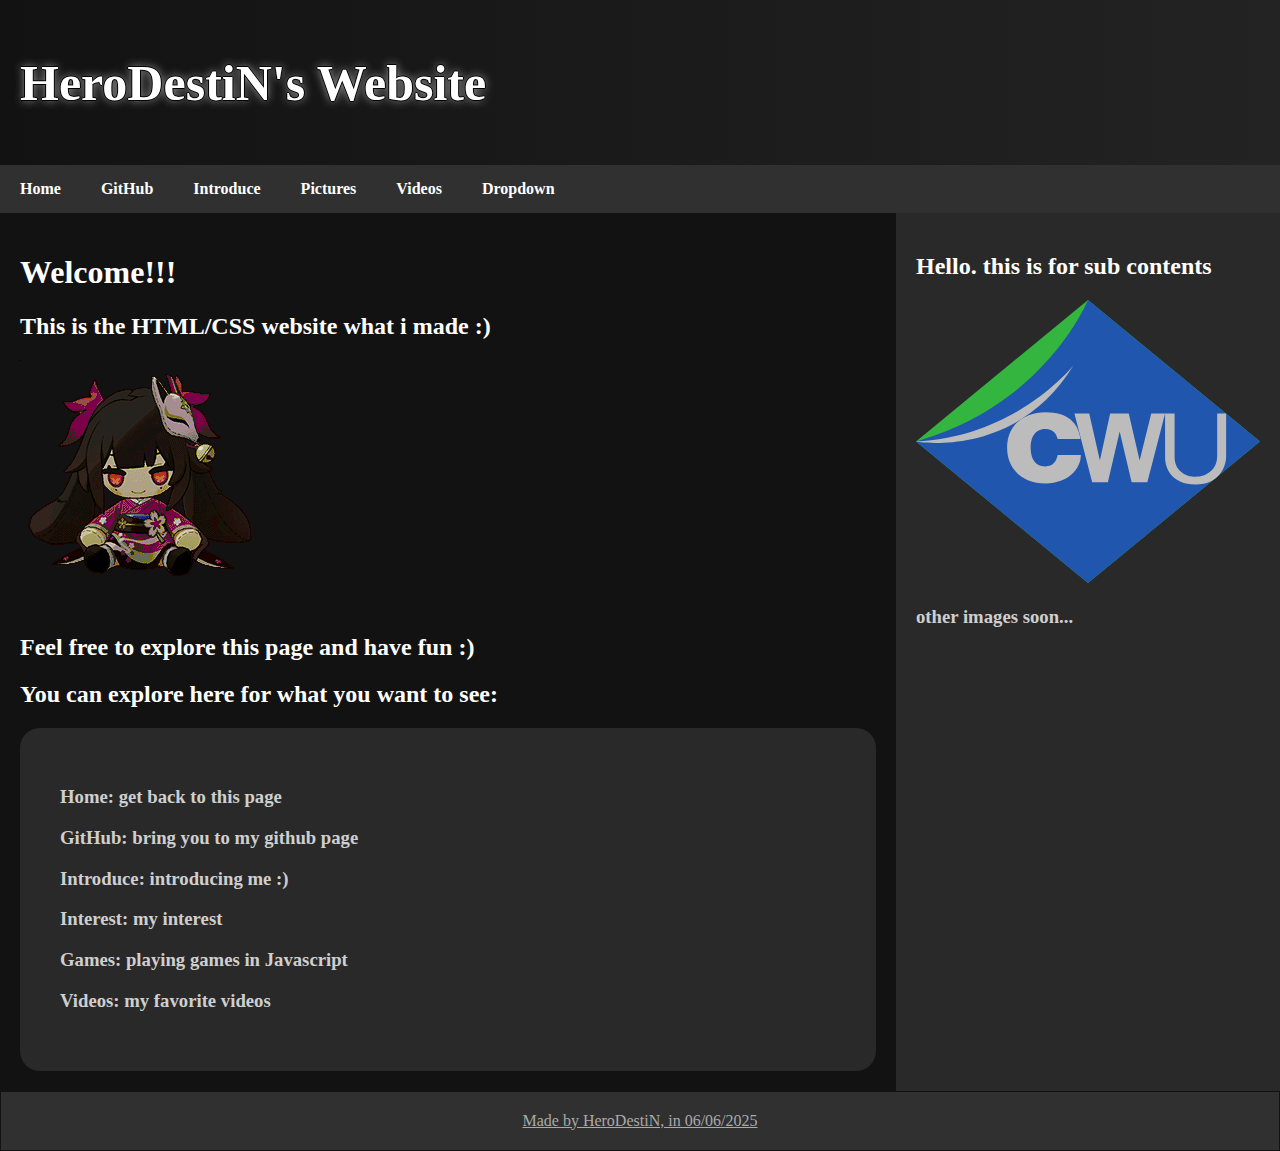
<file: index.html>
<!DOCTYPE html>
<html lang="en">
    <head>
        <meta charset="utf-8">
        <title>HeroDestiN's Website Test</title>
        <meta name="viewport" content="width=device-width, initial-scale=1.0" />
        <link rel="stylesheet" href="./css/mystyle.css">
    </head>
    <style>
      h3 {
        color: #cfcfcf;
      }
      .row {
        display: flex;
        flex-wrap: wrap;
      }
      .main {
        flex: 70%;
         background-color: #121212;
         padding: 20px;
      }
      .other {
        flex: 30%;
        background-color: #292929;
        padding: 20px;
      }
      .footer {
        flex: 100%;
        padding: 20px;
        text-align: center;
        background: #303030;
        border: 1px solid #121212;
      }
      .showbox {
        background-color: #292929;
        width: 100%;
        border-radius: 20px;
        padding: 40px;
      }
    </style>
    <body>
        <div class="header">
            <h1>HeroDestiN's Website</h1>
        </div>
        <ul>
          <li><a href="https://herodestin.github.io/25Web/">Home</a></li>
          <li><a href="https://github.com/HeroDestiN/25Web">GitHub</a></li>
          <li><a href="./html/Introduce.html">Introduce</a></li>
          <li><a href="./html/Interest.html">Pictures</a></li>
            <li class="dropdown">
              <a href="javascript:void(0)" class="dropbtn">Videos</a>
              <div class="dropdown-content">
                <a href="./html/Video1.html">Vitamins</a>
                <a href="./html/Video2.html">Helpful</a>
              </div>
            </li>
            <li class="dropdown">
              <a href="javascript:void(0)" class="dropbtn">Dropdown</a>
              <div class="dropdown-content">
                <a href="https://www.google.com/">Google</a>
                <a href="https://www.youtube.com/">Youtube</a>
                <a href="https://discord.com/">Discord</a>
              </div>
            </li>
        </ul>
        <div class="row">
          <div class="main">
            <h1>Welcome!!!</h1>
            <h2>This is the HTML/CSS website what i made :)</h2>
            <img src="./images/sparklefumo.gif" alt="WELCOME FUMO">
            <h2>Feel free to explore this page and have fun :)</h2>
            <h2>You can explore here for what you want to see:</h2>
            <div class="showbox">
              <h3>Home: get back to this page</h3>
              <h3>GitHub: bring you to my github page</h3>
              <h3>Introduce: introducing me :)</h3>
              <h3>Interest: my interest</h3>
              <h3>Games: playing games in Javascript</h3>
              <h3>Videos: my favorite videos</h3>
            </div>
          </div>
          <div class="other">
            <h2>Hello. this is for sub contents</h2>
            <img src="./images/cwu.svg" alt="Chungwoon Univ." style="width:100%">
            <h3>other images soon...</h3>
          </div>
          <div class="footer">
            <a>Made by HeroDestiN, in 06/06/2025</a>
          </div>
        </div>
    </body>
</html>
</file>
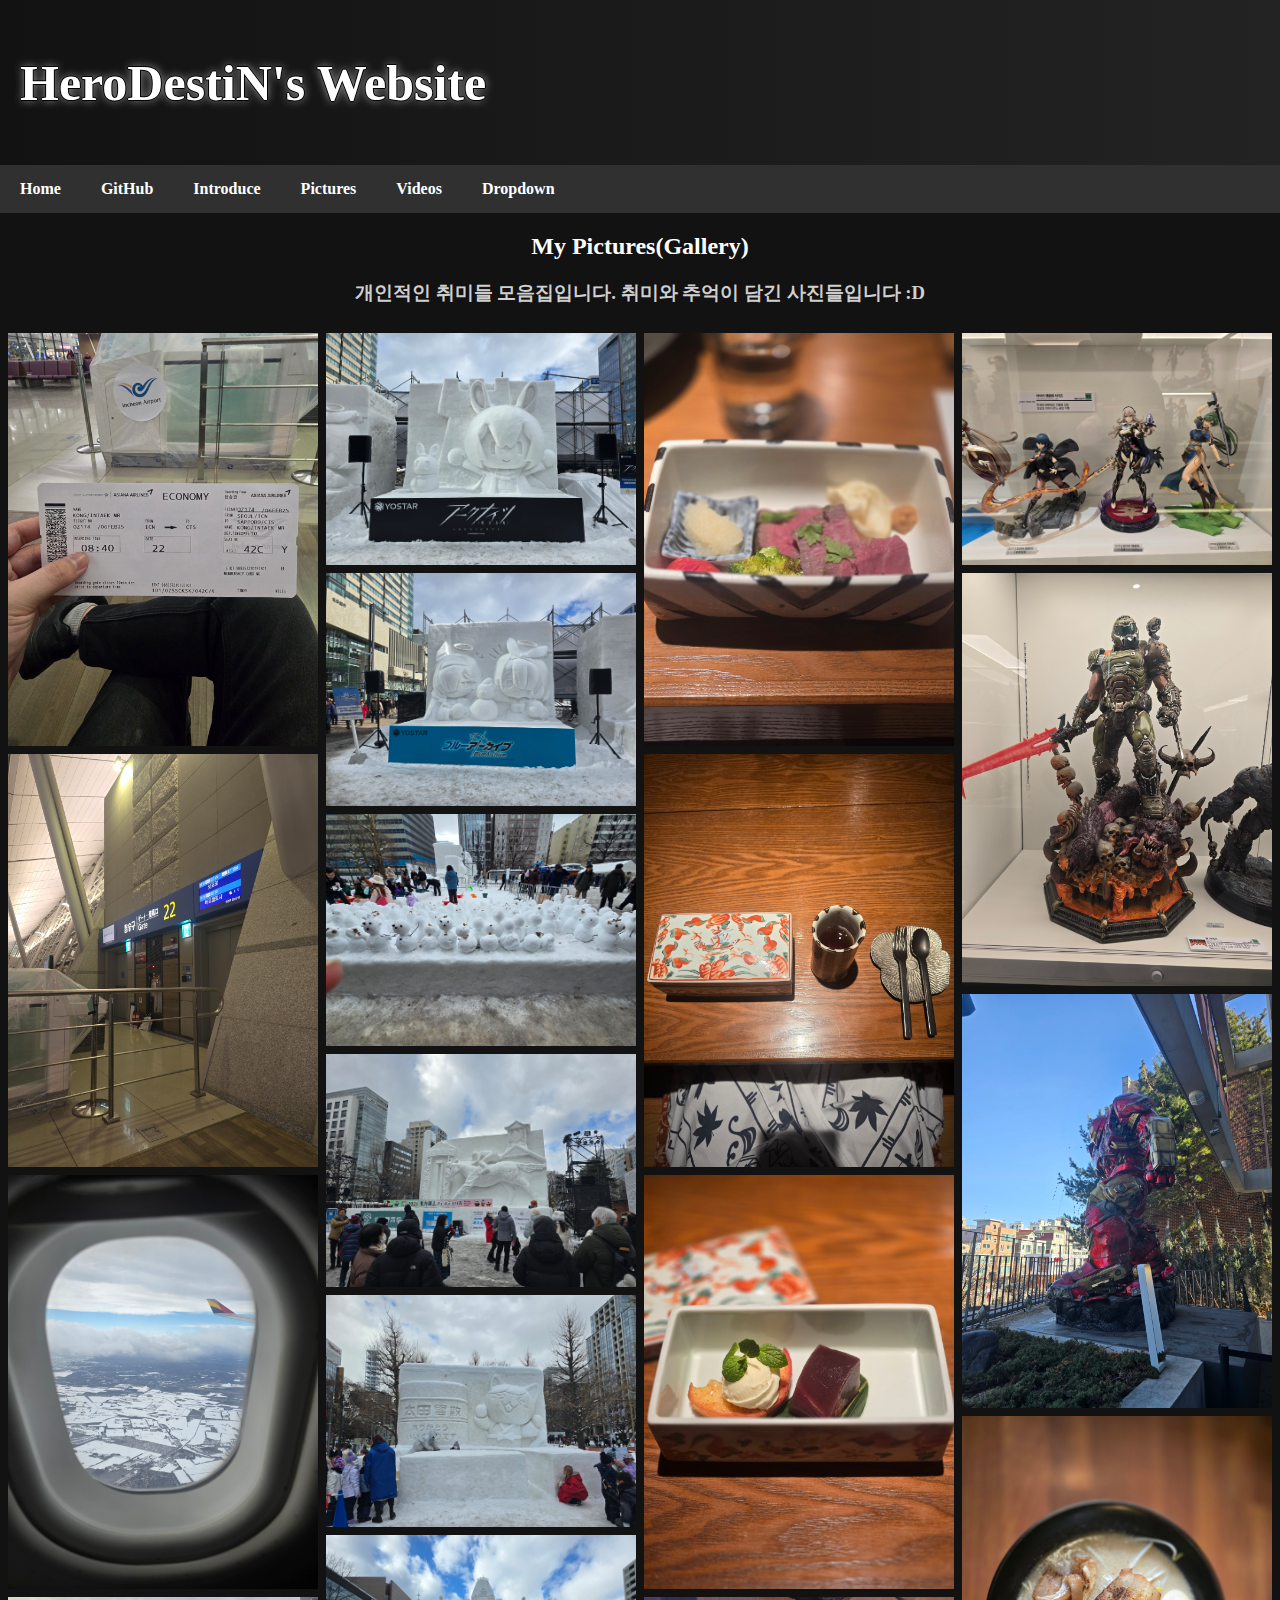
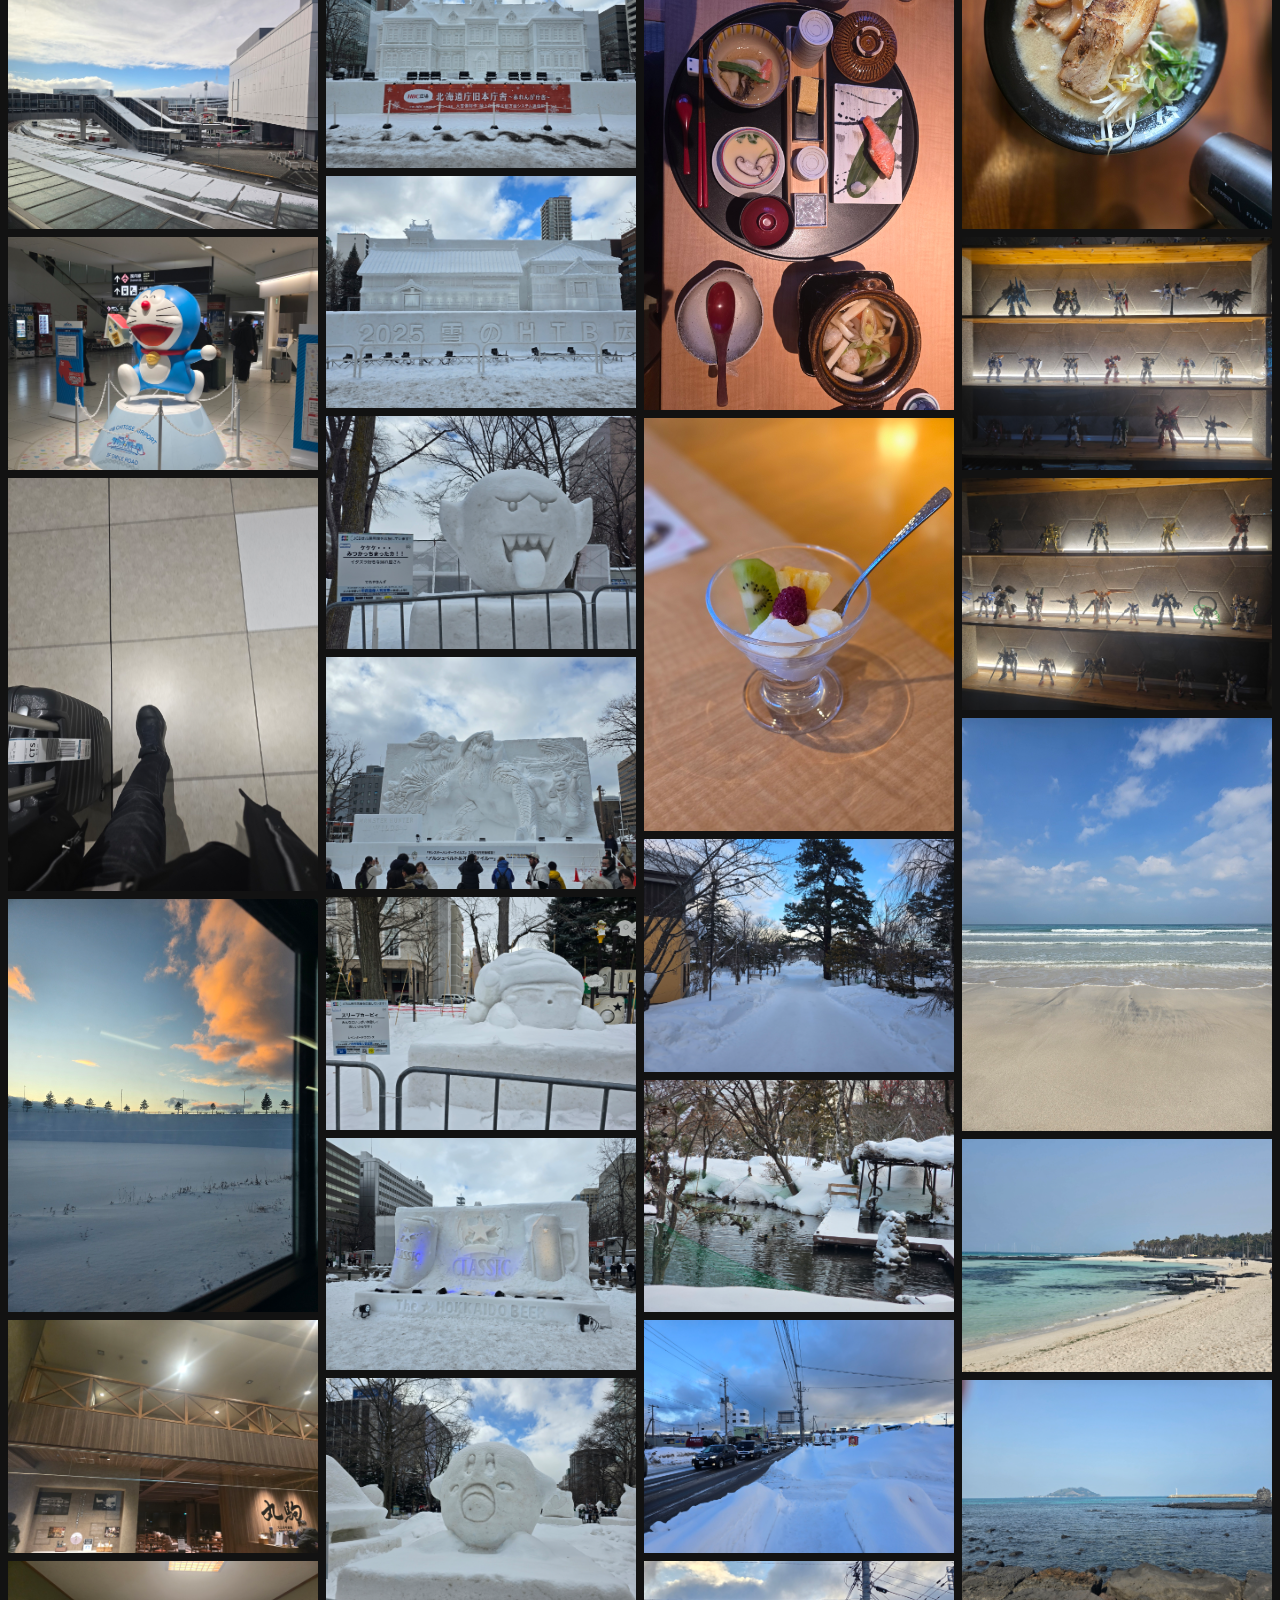
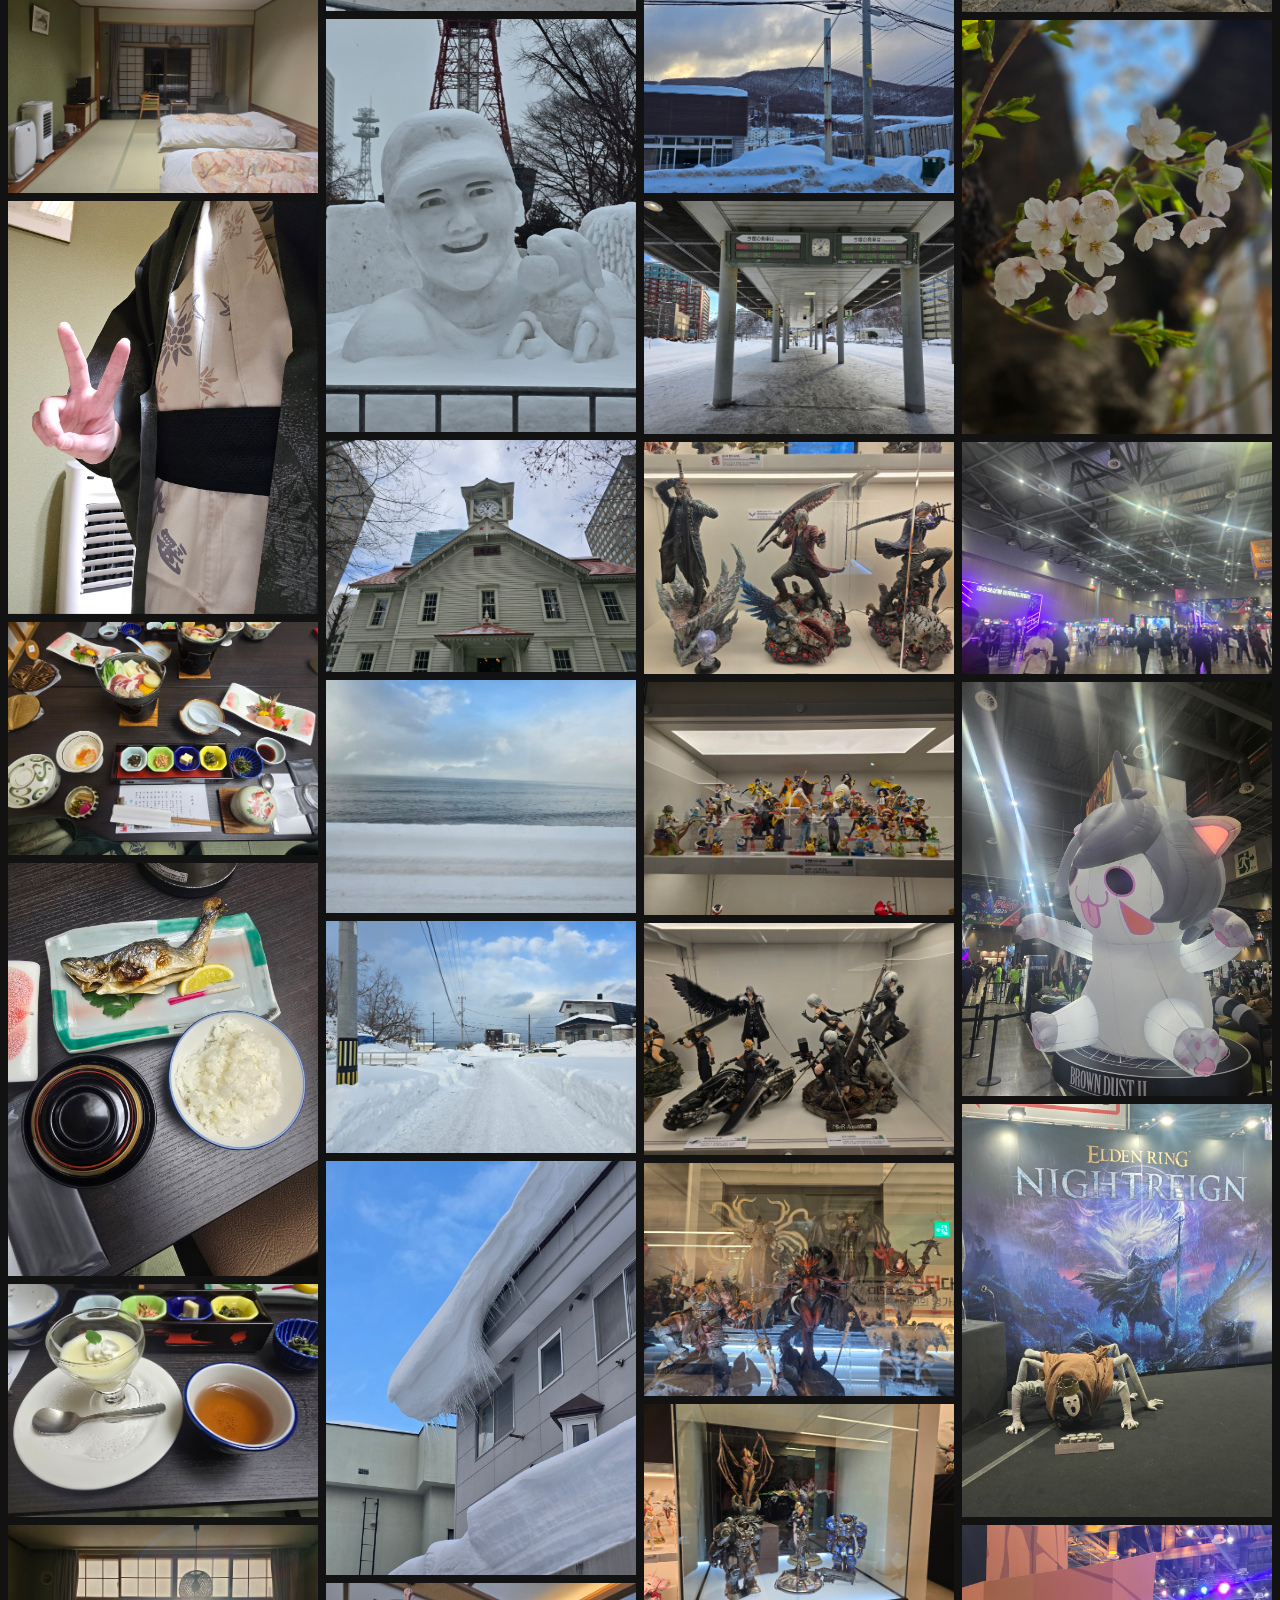
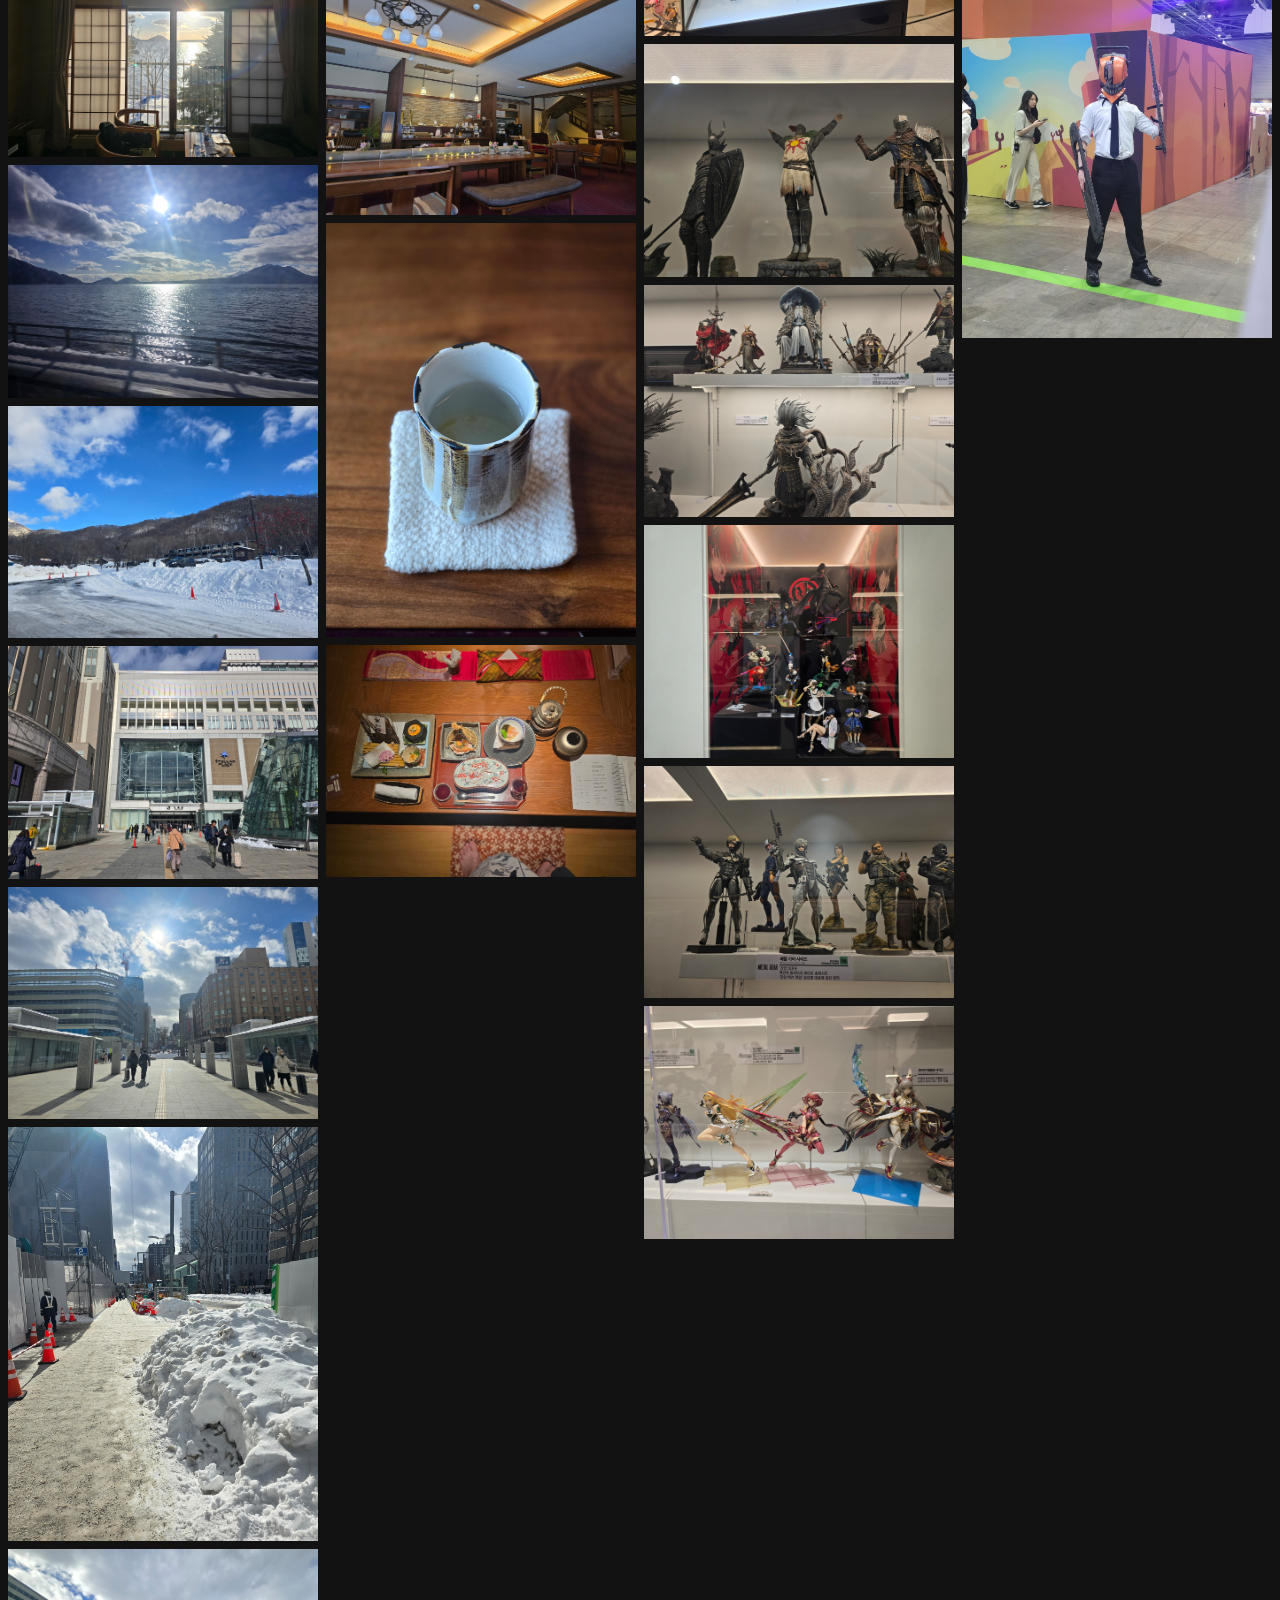
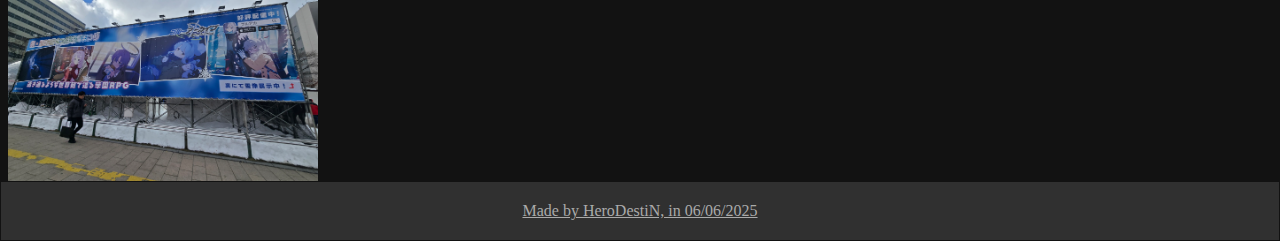
<file: html/Interest.html>
<!DOCTYPE html>
<html lang="en">
    <head>
        <meta charset="utf-8">
        <title>My Interest</title>
        <meta name="viewport" content="width=device-width, initial-scale=1.0" />
        <link rel="stylesheet" href="../css/mystyle.css">
    </head>
    <style>
      h3 {
        color: #cfcfcf;
      }
      .row {
        display: flex;
        flex-wrap: wrap;
        padding: 0 4px;
      }
      .column {
        flex: 25%;
        max-width: 25%;
        padding: 0 4px;
      }
      .column img {
        margin-top: 8px;
        vertical-align: middle;
      }
      .footer {
        flex: 100%;
        padding: 20px;
        text-align: center;
        background: #303030;
        border: 1px solid #121212;
      }
      @media screen and (max-width: 800px) {
        .column {
          flex: 50%;
          max-width: 50%;
        }
      }
      @media screen and (max-width: 600px) {
        .column {
          flex: 100%;
          max-width: 100%;
        }
      }

    </style>
    <body>
        <div class="header">
            <h1>HeroDestiN's Website</h1>
        </div>
        <ul>
          <li><a href="https://herodestin.github.io/25Web/">Home</a></li>
          <li><a href="https://github.com/HeroDestiN/25web">GitHub</a></li>
          <li><a href="Introduce.html">Introduce</a></li>
          <li><a href="Interest.html">Pictures</a></li>
            <li class="dropdown">
                <a href="javascript:void(0)" class="dropbtn">Videos</a>
                <div class="dropdown-content">
                  <a href="Video1.html">Vitamins</a>
                  <a href="Video2.html">Helpful</a>
                </div>
              </li>
              <li class="dropdown">
              <a href="javascript:void(0)" class="dropbtn">Dropdown</a>
              <div class="dropdown-content">
                <a href="https://www.google.com/">Google</a>
                <a href="https://www.youtube.com/">Youtube</a>
                <a href="https://discord.com/">Discord</a>
              </div>
            </li>
        </ul>
            <h2 style="text-align:center">My Pictures(Gallery)</h2>
            <h3 style="text-align:center">개인적인 취미들 모음집입니다. 취미와 추억이 담긴 사진들입니다 :D</h3>
          <div class="row">
            <div class="column">
              <img src="../images/memories/p0.jpg" style="width:100%">
              <img src="../images/memories/p1.jpg" style="width:100%">
              <img src="../images/memories/p2.jpg" style="width:100%">
              <img src="../images/memories/p3.jpg" style="width:100%">
              <img src="../images/memories/p4.jpg" style="width:100%">
              <img src="../images/memories/p5.jpg" style="width:100%">
              <img src="../images/memories/p6.jpg" style="width:100%">
              <img src="../images/memories/p7.jpg" style="width:100%">
              <img src="../images/memories/p8.jpg" style="width:100%">
              <img src="../images/memories/p9.jpg" style="width:100%">
              <img src="../images/memories/p10.jpg" style="width:100%">
              <img src="../images/memories/p11.jpg" style="width:100%">
              <img src="../images/memories/p12.jpg" style="width:100%">
              <img src="../images/memories/p13.jpg" style="width:100%">
              <img src="../images/memories/p14.jpg" style="width:100%">
              <img src="../images/memories/p15.jpg" style="width:100%">
              <img src="../images/memories/p16.jpg" style="width:100%">
              <img src="../images/memories/p17.jpg" style="width:100%">
              <img src="../images/memories/p18.jpg" style="width:100%">
              <img src="../images/memories/p19.jpg" style="width:100%">
            </div>
            <div class="column">
              <img src="../images/memories/p20.jpg" style="width:100%">
              <img src="../images/memories/p21.jpg" style="width:100%">
              <img src="../images/memories/p22.jpg" style="width:100%">
              <img src="../images/memories/p23.jpg" style="width:100%">
              <img src="../images/memories/p24.jpg" style="width:100%">
              <img src="../images/memories/p25.jpg" style="width:100%">
              <img src="../images/memories/p26.jpg" style="width:100%">
              <img src="../images/memories/p27.jpg" style="width:100%">
              <img src="../images/memories/p28.jpg" style="width:100%">
              <img src="../images/memories/p29.jpg" style="width:100%">
              <img src="../images/memories/p30.jpg" style="width:100%">
              <img src="../images/memories/p31.jpg" style="width:100%">
              <img src="../images/memories/p32.jpg" style="width:100%">
              <img src="../images/memories/p33.jpg" style="width:100%">
              <img src="../images/memories/p34.jpg" style="width:100%">
              <img src="../images/memories/p35.jpg" style="width:100%">
              <img src="../images/memories/p36.jpg" style="width:100%">
              <img src="../images/memories/p37.jpg" style="width:100%">
              <img src="../images/memories/p38.jpg" style="width:100%">
              <img src="../images/memories/p39.jpg" style="width:100%">
            </div>
            <div class="column">
              <img src="../images/memories/p40.jpg" style="width:100%">
              <img src="../images/memories/p41.jpg" style="width:100%">
              <img src="../images/memories/p42.jpg" style="width:100%">
              <img src="../images/memories/p43.jpg" style="width:100%">
              <img src="../images/memories/p44.jpg" style="width:100%">
              <img src="../images/memories/p45.jpg" style="width:100%">
              <img src="../images/memories/p46.jpg" style="width:100%">
              <img src="../images/memories/p47.jpg" style="width:100%">
              <img src="../images/memories/p48.jpg" style="width:100%">
              <img src="../images/memories/p49.jpg" style="width:100%">
              <img src="../images/memories/p50.jpg" style="width:100%">
              <img src="../images/memories/p51.jpg" style="width:100%">
              <img src="../images/memories/p52.jpg" style="width:100%">
              <img src="../images/memories/p53.jpg" style="width:100%">
              <img src="../images/memories/p54.jpg" style="width:100%">
              <img src="../images/memories/p55.jpg" style="width:100%">
              <img src="../images/memories/p56.jpg" style="width:100%">
              <img src="../images/memories/p57.jpg" style="width:100%">
              <img src="../images/memories/p58.jpg" style="width:100%">
              <img src="../images/memories/p59.jpg" style="width:100%">
            </div>
            <div class="column">
              <img src="../images/memories/p60.jpg" style="width:100%">
              <img src="../images/memories/p61.jpg" style="width:100%">
              <img src="../images/memories/p62.jpg" style="width:100%">
              <img src="../images/memories/p63.jpg" style="width:100%">
              <img src="../images/memories/p64.jpg" style="width:100%">
              <img src="../images/memories/p65.jpg" style="width:100%">
              <img src="../images/memories/p66.jpg" style="width:100%">
              <img src="../images/memories/p67.jpg" style="width:100%">
              <img src="../images/memories/p68.jpg" style="width:100%">
              <img src="../images/memories/p69.jpg" style="width:100%">
              <img src="../images/memories/p70.jpg" style="width:100%">
              <img src="../images/memories/p71.jpg" style="width:100%">
              <img src="../images/memories/p72.jpg" style="width:100%">
              <img src="../images/memories/p73.jpg" style="width:100%">
            </div>
          </div>
          <div class="footer">
            <a>Made by HeroDestiN, in 06/06/2025</a>
          </div>
        </div>
    </body>
</html>
</file>
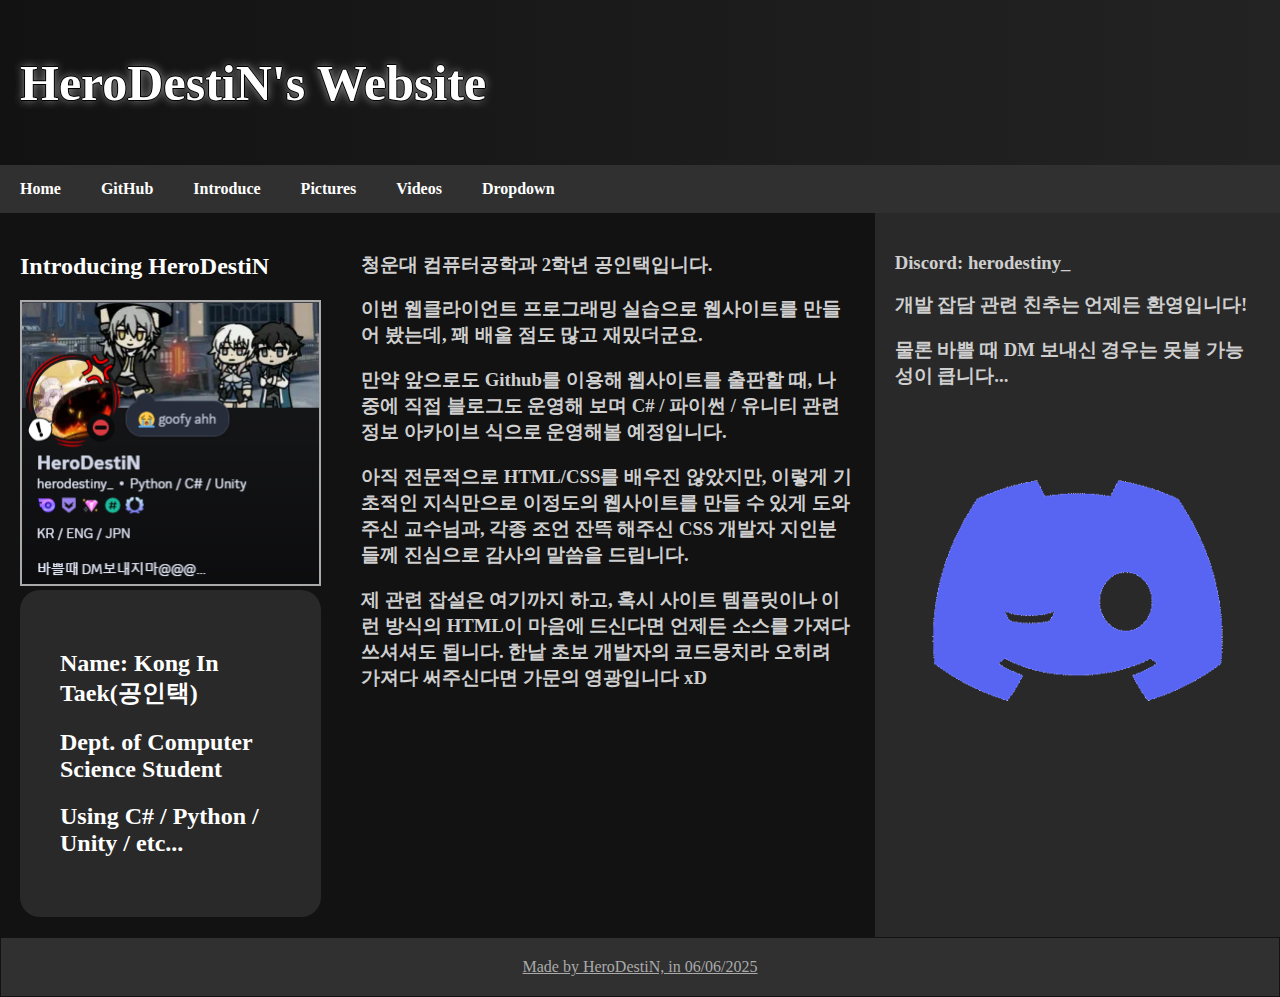
<file: html/Introduce.html>
<!DOCTYPE html>
<html lang="en">
    <head>
        <meta charset="utf-8">
        <title>Introducing HeroDestiN</title>
        <meta name="viewport" content="width=device-width, initial-scale=1.0" />
        <link rel="stylesheet" href="../css/mystyle.css">
    </head>
    <style>
      h3 {
        color: #cfcfcf;
      }
      .row {
        display: flex;
        flex-wrap: wrap;
      }
      .main {
        flex: 25%;
         background-color: #121212;
         padding: 20px;
      }  
      .main2 {
        flex: 40%;
         background-color: #121212;
         padding: 20px;
      }    
      .other {
        flex: 30%;
        background-color: #292929;
        padding: 20px;
      }
      .footer {
        flex: 100%;
        padding: 20px;
        text-align: center;
        background: #303030;
        border: 1px solid #121212;
      }
      .showbox {
        background-color: #292929;
        width: 100%;
        border-radius: 20px;
        padding: 40px;
      }
    </style>
    <body>
        <div class="header">
            <h1>HeroDestiN's Website</h1>
        </div>
        <ul>
          <li><a href="https://herodestin.github.io/25Web/">Home</a></li>
          <li><a href="https://github.com/HeroDestiN/25web">GitHub</a></li>
          <li><a href="Introduce.html">Introduce</a></li>
          <li><a href="Interest.html">Pictures</a></li>
            <li class="dropdown">
                <a href="javascript:void(0)" class="dropbtn">Videos</a>
                <div class="dropdown-content">
                  <a href="Video1.html">Vitamins</a>
                  <a href="Video2.html">Helpful</a>
                </div>
              </li>
              <li class="dropdown">
              <a href="javascript:void(0)" class="dropbtn">Dropdown</a>
              <div class="dropdown-content">
                <a href="https://www.google.com/">Google</a>
                <a href="https://www.youtube.com/">Youtube</a>
                <a href="https://discord.com/">Discord</a>
              </div>
            </li>
        </ul>
        <div class="row">
          <div class="main">
            <h2>Introducing HeroDestiN</h2>
            <img src="../images/profile.png" alt="Discord Profile" style="width:100%; border:2px double #aaaaaa;">
            <div class="showbox">
              <h2>Name: Kong In Taek(공인택)</h2>
              <h2>Dept. of Computer Science Student</h2>
              <h2>Using C# / Python / Unity / etc...</h2>
            </div>
          </div>
          <div class="main2">
            <h3> 청운대 컴퓨터공학과 2학년 공인택입니다.</h3>
            <h3> 이번 웹클라이언트 프로그래밍 실습으로 웹사이트를 만들어 봤는데, 꽤 배울 점도 많고 재밌더군요.</h3>
            <h3> 만약 앞으로도 Github를 이용해 웹사이트를 출판할 때, 나중에 직접 블로그도 운영해 보며 C# / 파이썬 / 유니티 관련 정보 아카이브 식으로 운영해볼 예정입니다.</h3>
            <h3> 아직 전문적으로 HTML/CSS를 배우진 않았지만, 이렇게 기초적인 지식만으로 이정도의 웹사이트를 만들 수 있게 도와주신 교수님과, 각종 조언 잔뜩 해주신 CSS 개발자 지인분들께 진심으로 감사의 말씀을 드립니다.</h3>
            <h3> 제 관련 잡설은 여기까지 하고, 혹시 사이트 템플릿이나 이런 방식의 HTML이 마음에 드신다면 언제든 소스를 가져다 쓰셔셔도 됩니다. 한낱 초보 개발자의 코드뭉치라 오히려 가져다 써주신다면 가문의 영광입니다 xD</h3>
          </div>
          <div class="other">
            <h3>Discord: herodestiny_</h3>
            <h3>개발 잡담 관련 친추는 언제든 환영입니다!</h3>
            <h3>물론 바쁠 때 DM 보내신 경우는 못볼 가능성이 큽니다...</h3>
            <img src="../images/goodjob.gif" alt="goodjob :D" style="width:100%">
            
          </div>
          <div class="footer">
            <a>Made by HeroDestiN, in 06/06/2025</a>
          </div>
        </div>
    </body>
</html>
</file>
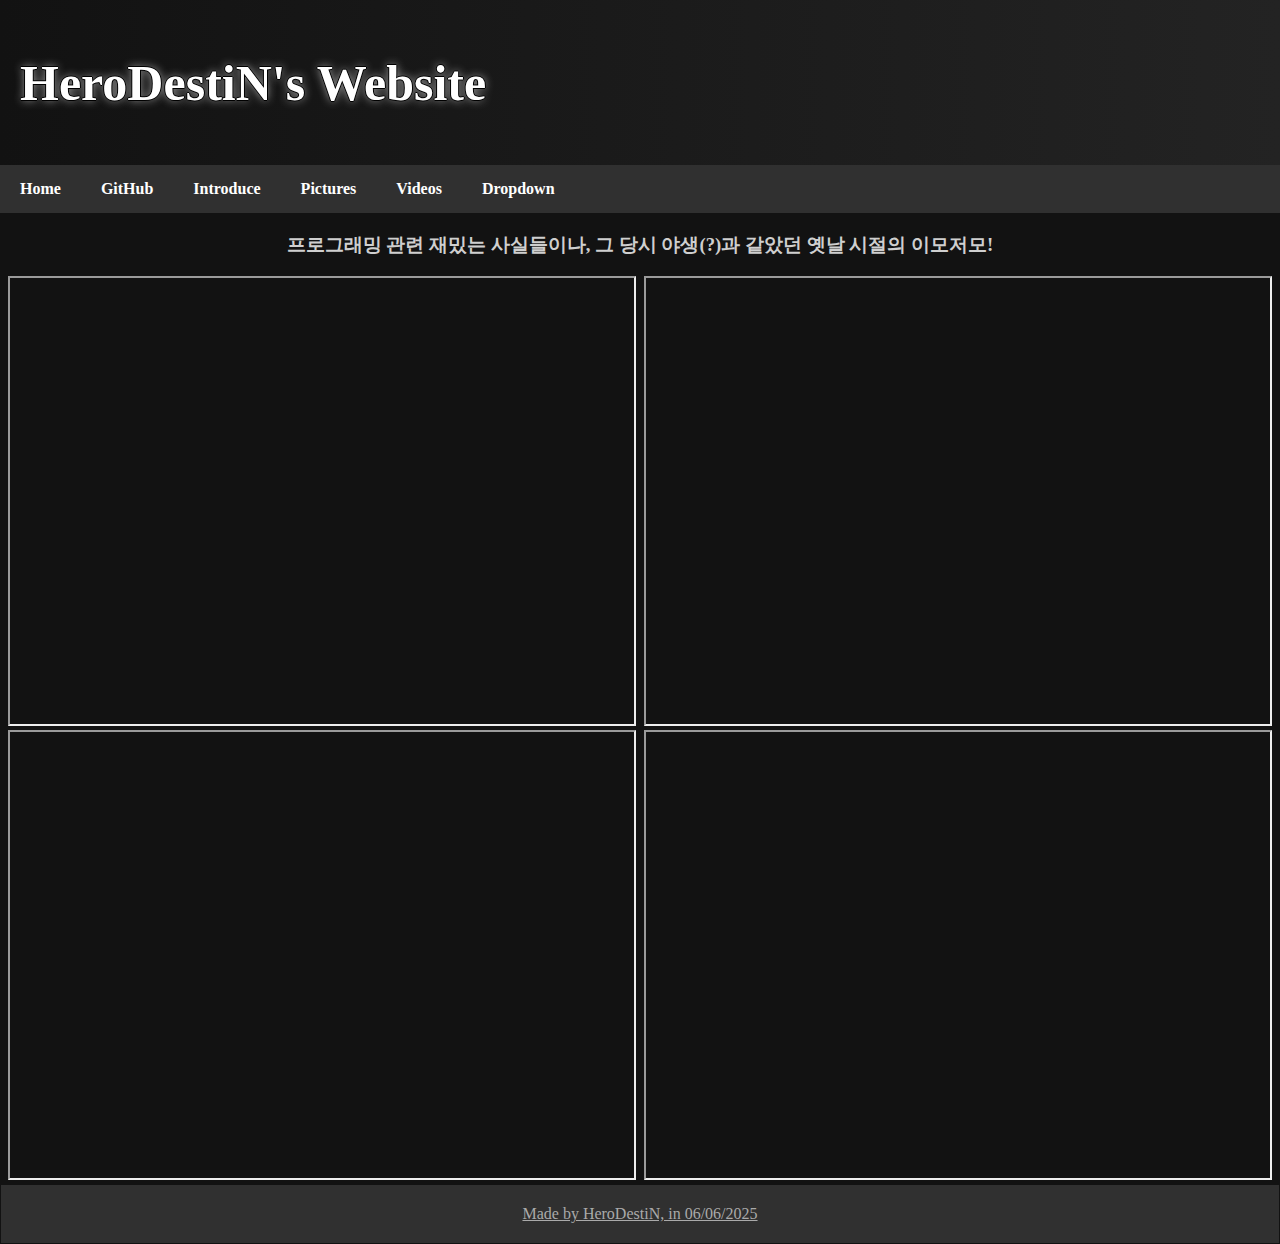
<file: html/Video1.html>
<!DOCTYPE html>
<html lang="en">
    <head>
        <meta charset="utf-8">
        <title>My Interest</title>
        <meta name="viewport" content="width=device-width, initial-scale=1.0" />
        <link rel="stylesheet" href="../css/mystyle.css">
    </head>
    <style>
      h3 {
        color: #cfcfcf;
      }
      .row {
        display: flex;
        flex-wrap: wrap;
        padding: 0 4px;
      }
      .column {
        flex: 50%;
        max-width: 50%;
        padding: 0 4px;
      }
      .footer {
        flex: 100%;
        padding: 20px;
        text-align: center;
        background: #303030;
        border: 1px solid #121212;
      }
      @media screen and (max-width: 600px) {
        .column {
          flex: 100%;
          max-width: 100%;
        }
      }
    </style>
    <body>
        <div class="header">
            <h1>HeroDestiN's Website</h1>
        </div>
        <ul>
          <li><a href="https://herodestin.github.io/25Web/">Home</a></li>
          <li><a href="https://github.com/HeroDestiN/25web">GitHub</a></li>
          <li><a href="Introduce.html">Introduce</a></li>
          <li><a href="Interest.html">Pictures</a></li>
            <li class="dropdown">
                <a href="javascript:void(0)" class="dropbtn">Videos</a>
                <div class="dropdown-content">
                  <a href="Video1.html">Vitamins</a>
                  <a href="Video2.html">Helpful</a>
                </div>
              </li>
              <li class="dropdown">
              <a href="javascript:void(0)" class="dropbtn">Dropdown</a>
              <div class="dropdown-content">
                <a href="https://www.google.com/">Google</a>
                <a href="https://www.youtube.com/">Youtube</a>
                <a href="https://discord.com/">Discord</a>
              </div>
            </li>
        </ul>
            <h3 style="text-align:center">프로그래밍 관련 재밌는 사실들이나, 그 당시 야생(?)과 같았던 옛날 시절의 이모저모!</h3>
            <div class="row">
                <div class="column">
                <iframe width="100%" height="450" src="https://www.youtube.com/embed/5ZXOV1ma35g?si=CbLSjUK1XdY22ECA"></iframe>
                <iframe width="100%" height="450" src="https://www.youtube.com/embed/IYAHieM4iZE?si=DWDER288e3DW7PJU"></iframe>
            </div>
            <div class="column">
                <iframe width="100%" height="450" src="https://www.youtube.com/embed/8dFDRWCQ3Hs?si=4zQkGolgf3YTSz-m"></iframe>
                <iframe width="100%" height="450" src="https://www.youtube.com/embed/DRjRI-Z4028?si=5CHf_xuv6ybxzvVO"></iframe>
            </div>
            </div>
          <div class="footer">
            <a>Made by HeroDestiN, in 06/06/2025</a>
          </div>
        </div>
    </body>
</html>
</file>
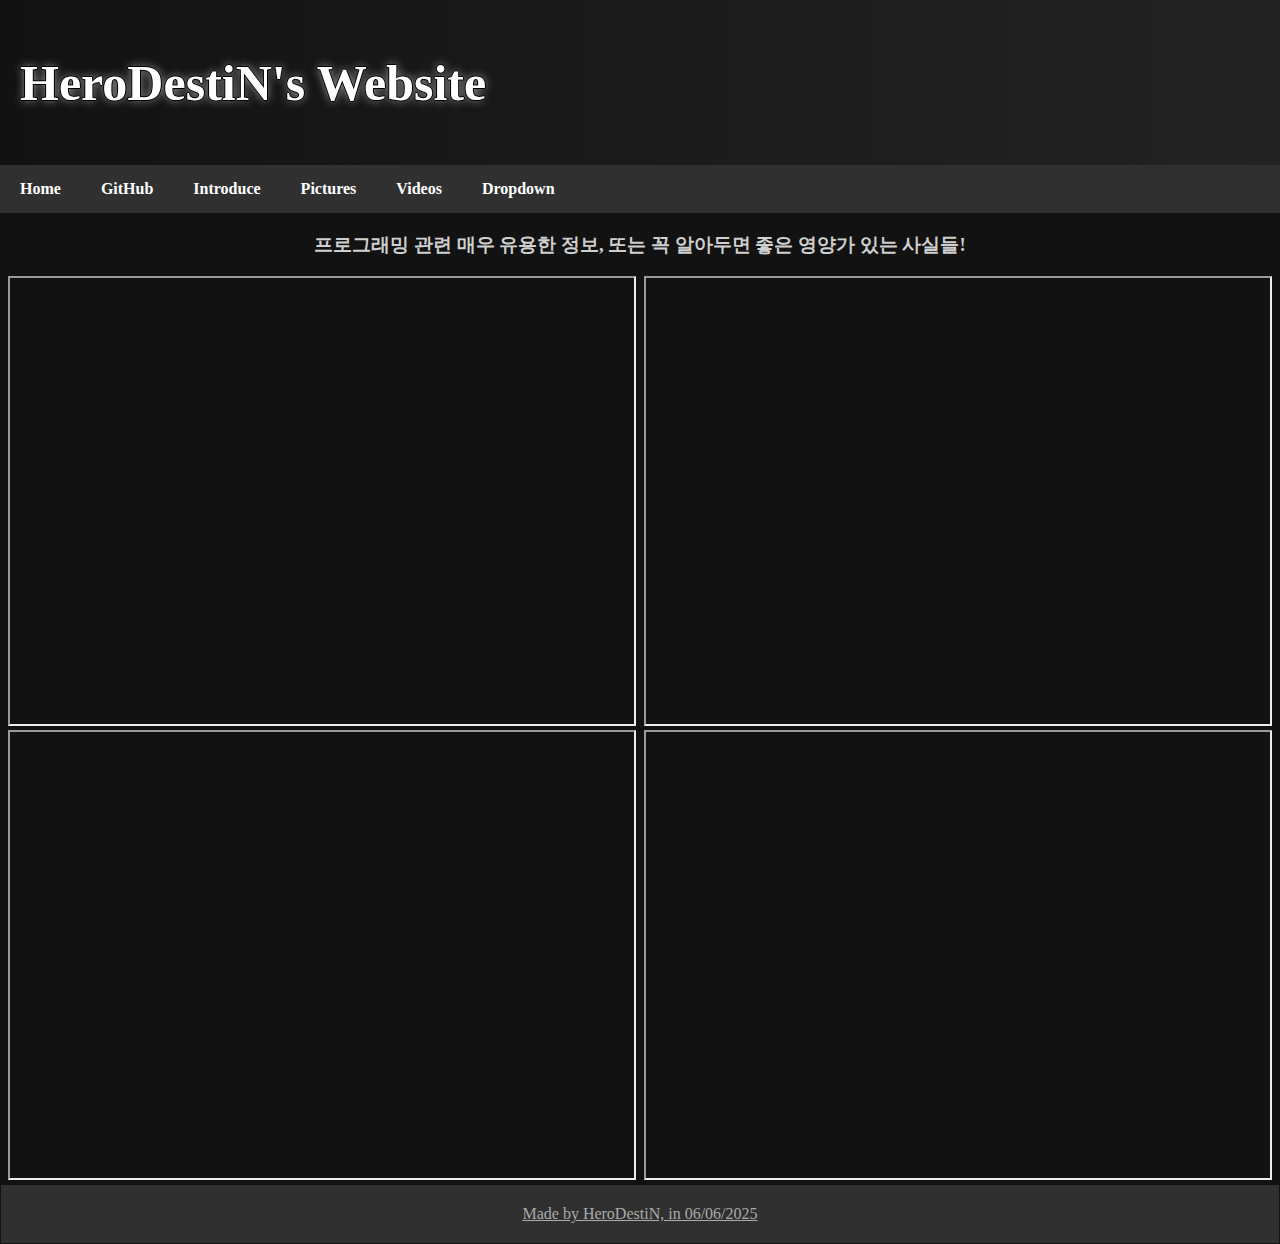
<file: html/Video2.html>
<!DOCTYPE html>
<html lang="en">
    <head>
        <meta charset="utf-8">
        <title>My Interest</title>
        <meta name="viewport" content="width=device-width, initial-scale=1.0" />
        <link rel="stylesheet" href="../css/mystyle.css">
    </head>
    <style>
      h3 {
        color: #cfcfcf;
      }
      .row {
        display: flex;
        flex-wrap: wrap;
        padding: 0 4px;
      }
      .column {
        flex: 50%;
        max-width: 50%;
        padding: 0 4px;
      }
      .footer {
        flex: 100%;
        padding: 20px;
        text-align: center;
        background: #303030;
        border: 1px solid #121212;
      }
      @media screen and (max-width: 600px) {
        .column {
          flex: 100%;
          max-width: 100%;
        }
      }
    </style>
    <body>
        <div class="header">
            <h1>HeroDestiN's Website</h1>
        </div>
        <ul>
          <li><a href="https://herodestin.github.io/25Web/">Home</a></li>
          <li><a href="https://github.com/HeroDestiN/25web">GitHub</a></li>
          <li><a href="Introduce.html">Introduce</a></li>
          <li><a href="Interest.html">Pictures</a></li>
            <li class="dropdown">
                <a href="javascript:void(0)" class="dropbtn">Videos</a>
                <div class="dropdown-content">
                  <a href="Video1.html">Vitamins</a>
                  <a href="Video2.html">Helpful</a>
                </div>
              </li>
              <li class="dropdown">
              <a href="javascript:void(0)" class="dropbtn">Dropdown</a>
              <div class="dropdown-content">
                <a href="https://www.google.com/">Google</a>
                <a href="https://www.youtube.com/">Youtube</a>
                <a href="https://discord.com/">Discord</a>
              </div>
            </li>
        </ul>
            <h3 style="text-align:center">프로그래밍 관련 매우 유용한 정보, 또는 꼭 알아두면 좋은 영양가 있는 사실들!</h3>
            <div class="row">
                <div class="column">
                <iframe width="100%" height="450" src="https://www.youtube.com/embed/zGrTT4k1-yc?si=4YYioadKT487imbk"></iframe>
                <iframe width="100%" height="450" src="https://www.youtube.com/embed/-GsrYvZoAdA?si=uMu__bd2N0VclyA4"></iframe>
            </div>
            <div class="column">
                <iframe width="100%" height="450" src="https://www.youtube.com/embed/1t9nKrsdkdw?si=Pyj-eKcB5oyfFgwO"></iframe>
                <iframe width="100%" height="450" src="https://www.youtube.com/embed/QdVFvsCWXrA?si=9uBb494mD37ES18G"></iframe>
            </div>
            </div>
          <div class="footer">
            <a>Made by HeroDestiN, in 06/06/2025</a>
          </div>
        </div>
    </body>
</html>
</file>
<file: css/mystyle.css>
* { /* 박스 사이징 기본값 */
    box-sizing: border-box
}
body { /* 사이트 배경 설정 */
    margin: 0;
    padding: 0;
    background-color:#121212;
}
.header { /* 헤더 디자인 */
    background: linear-gradient(to right, #121212, #232323);
    padding: 20px;
    text-align: left;
    font-size: 25px;
    text-shadow: -1px 0px black, 1px 0px black, 0px -1px black, 0px 1px black, 0px 0px 10px #aaaaaa;
}
h1, h2 {
    color: white;
    font-family:'Times New Roman', Times, serif
}
a {
    color: #aaaaaa;
    text-decoration: underline;

}

ul {
    list-style-type: none;
    margin: 0;
    padding: 0;
    overflow: hidden;
    background-color: #303030;
}
li {
    float: left;
} 
li a, .dropbtn {
    display: inline-block;
    color: white;
    font-weight: bolder;
    text-align: center;
    padding: 15px 20px;
    text-decoration: none;
}
li a:hover, .dropdown:hover .dropbtn {
    background-color: #434343;
    transition: background ease-out .2s;
    text-decoration: underline;
} 
li.dropdown {
    display: inline-block;
}
  
.dropdown-content {
    display: none;
    position: absolute;
    background-color: #303030;
    min-width: 150px;
    z-index: 1;
}
  
.dropdown-content a {
    color: white;
    padding: 12px 16px;
    text-decoration: none;
    display: block;
    text-align: left;
}
  
.dropdown-content a:hover {
    background-color: #434343;
    transition: background ease-out .2s;
    text-decoration: underline;
}
  
.dropdown:hover .dropdown-content {
    display: block;
}

*::-webkit-scrollbar {
  display: none; /* Chrome, Safari, Opera */
}

.container,
.other-container {
  display: flex;
}

.p10 {
  padding: 10px;
  color:white;
}


.row ul {
  display: flex;
  /* width: 900px; */
}

li.column {
  list-style: none;
  width: 30px;
  height: 30px;
  border: 1px solid black;
  box-sizing: border-box;
  cursor: pointer;
  display: flex;
  align-items: center;
  justify-content: center;
}

.flag {
  background-image : url('./flag.png');
  background-size: cover;
}
.mine {
  background-image : url('./mine.png');
  background-size: cover;
}
.open-near-mine {
  background-color: rgba(128, 128, 128, 0.5);
  border: 1px solid gray;
  color: black;
  font-weight: 900;
}

.open-disable {
  background-color: rgba(128, 128, 128, 0.3);
  border: 1px solid gray;
  opacity: 0.3;
}

.debug-mine {
  background-color: red;
}

#controller {
  display: flex;
  flex-direction: column; 
}

#controller input,
#controller button  {
  box-sizing: border-box;
  width: 240px;
  height: 36px;
  padding: 5px;
  margin: 12px;
  border-radius: 5px;
  font-size: 18px;
  border: 1px solid gray;
  cursor: pointer;
}

#gameOverOverlay.overlay {
  position: fixed;
  top: 0;
  left: 0;
  width: 100%;
  height: 100%;
  background-color: rgba(0, 0, 0, 0.5);
  display: none; /* flex */
  justify-content: center;
  align-items: center;
  z-index: 9999;
}
#gameOverOverlay .message {
  background-color: #fff;
  padding: 20px;
  border-radius: 5px;
  text-align: center;
}

#gameOverOverlay button {
  margin-top: 10px;
  width: 120px;
  height: 36px;
  border: 0;
  border-radius: 5px;
  padding: 12px;
}

@media screen and (max-width: 600px) { /* For Mobile */
    ul a, li, .dropdown a, .dropdown-content {
        float: none;
        width: 100%;
        text-align: center;
    }
    .row {
        flex-direction: column;
    }
}
</file>
